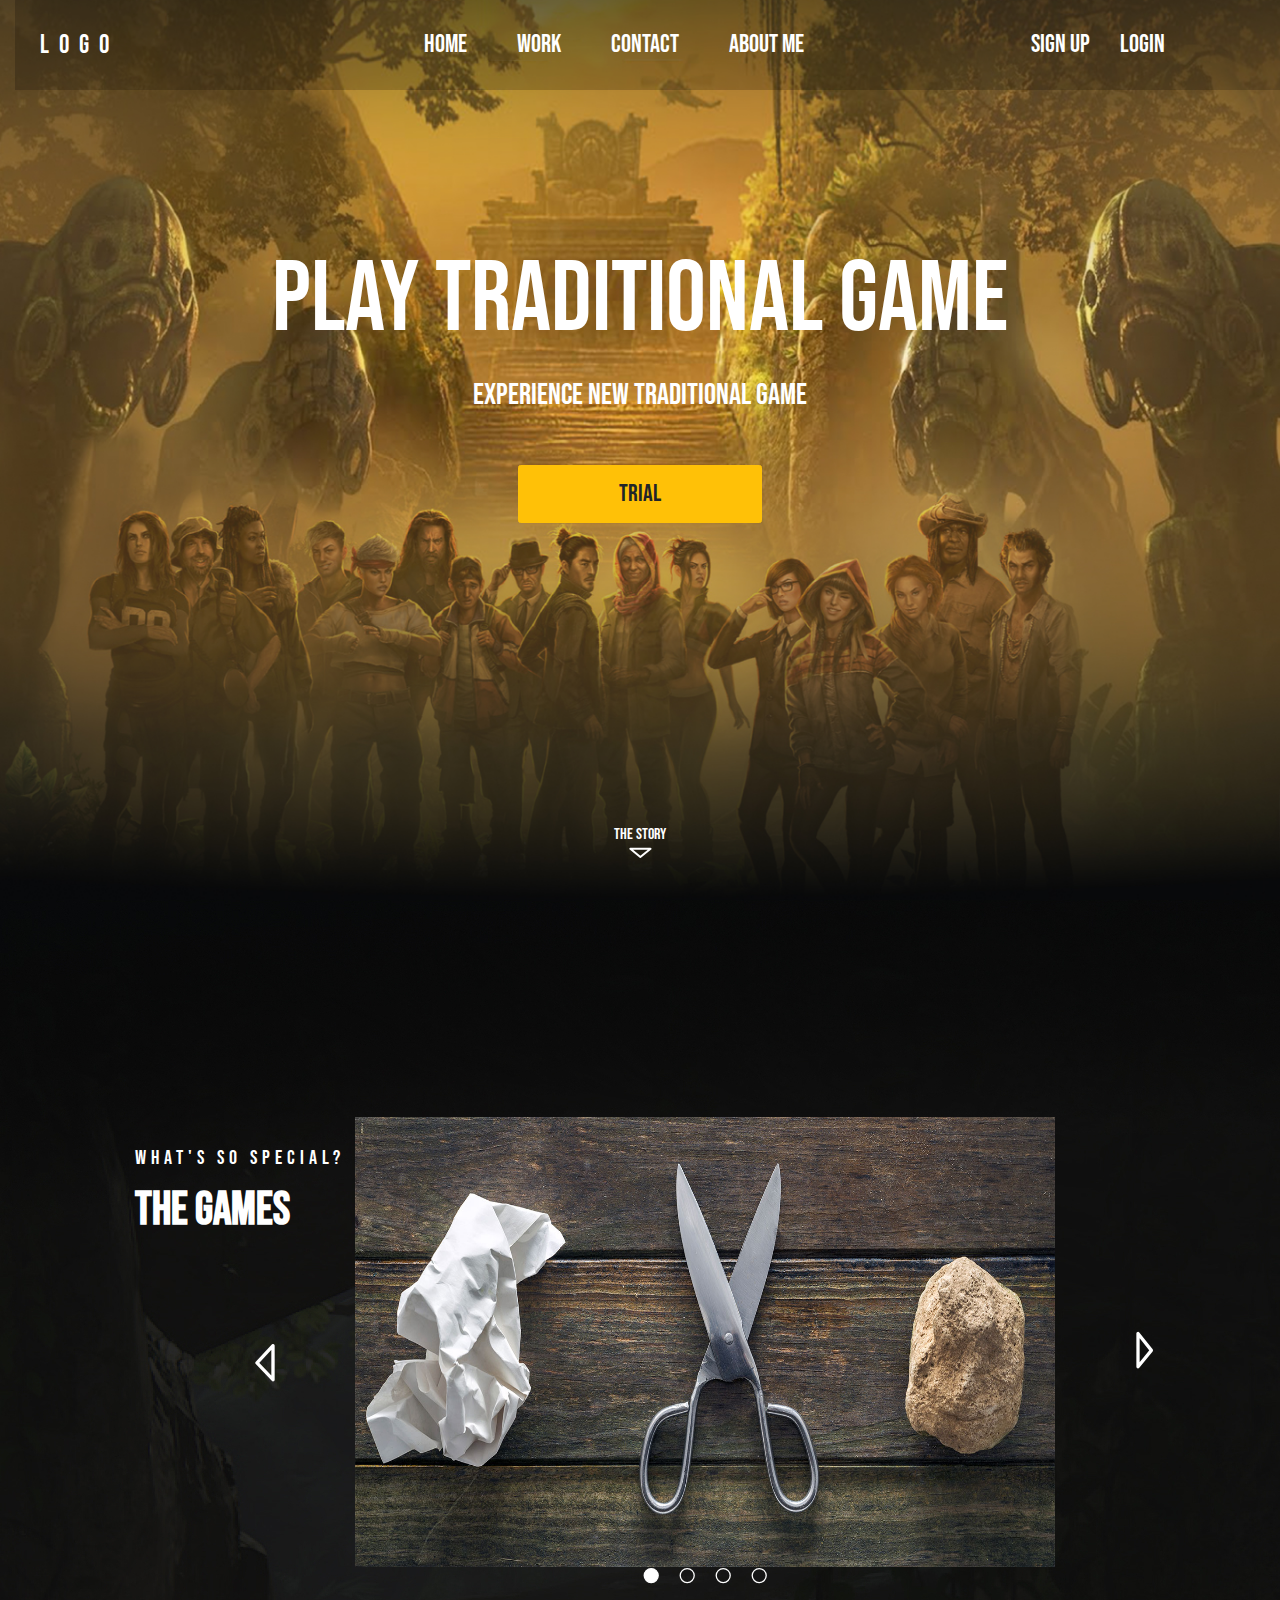
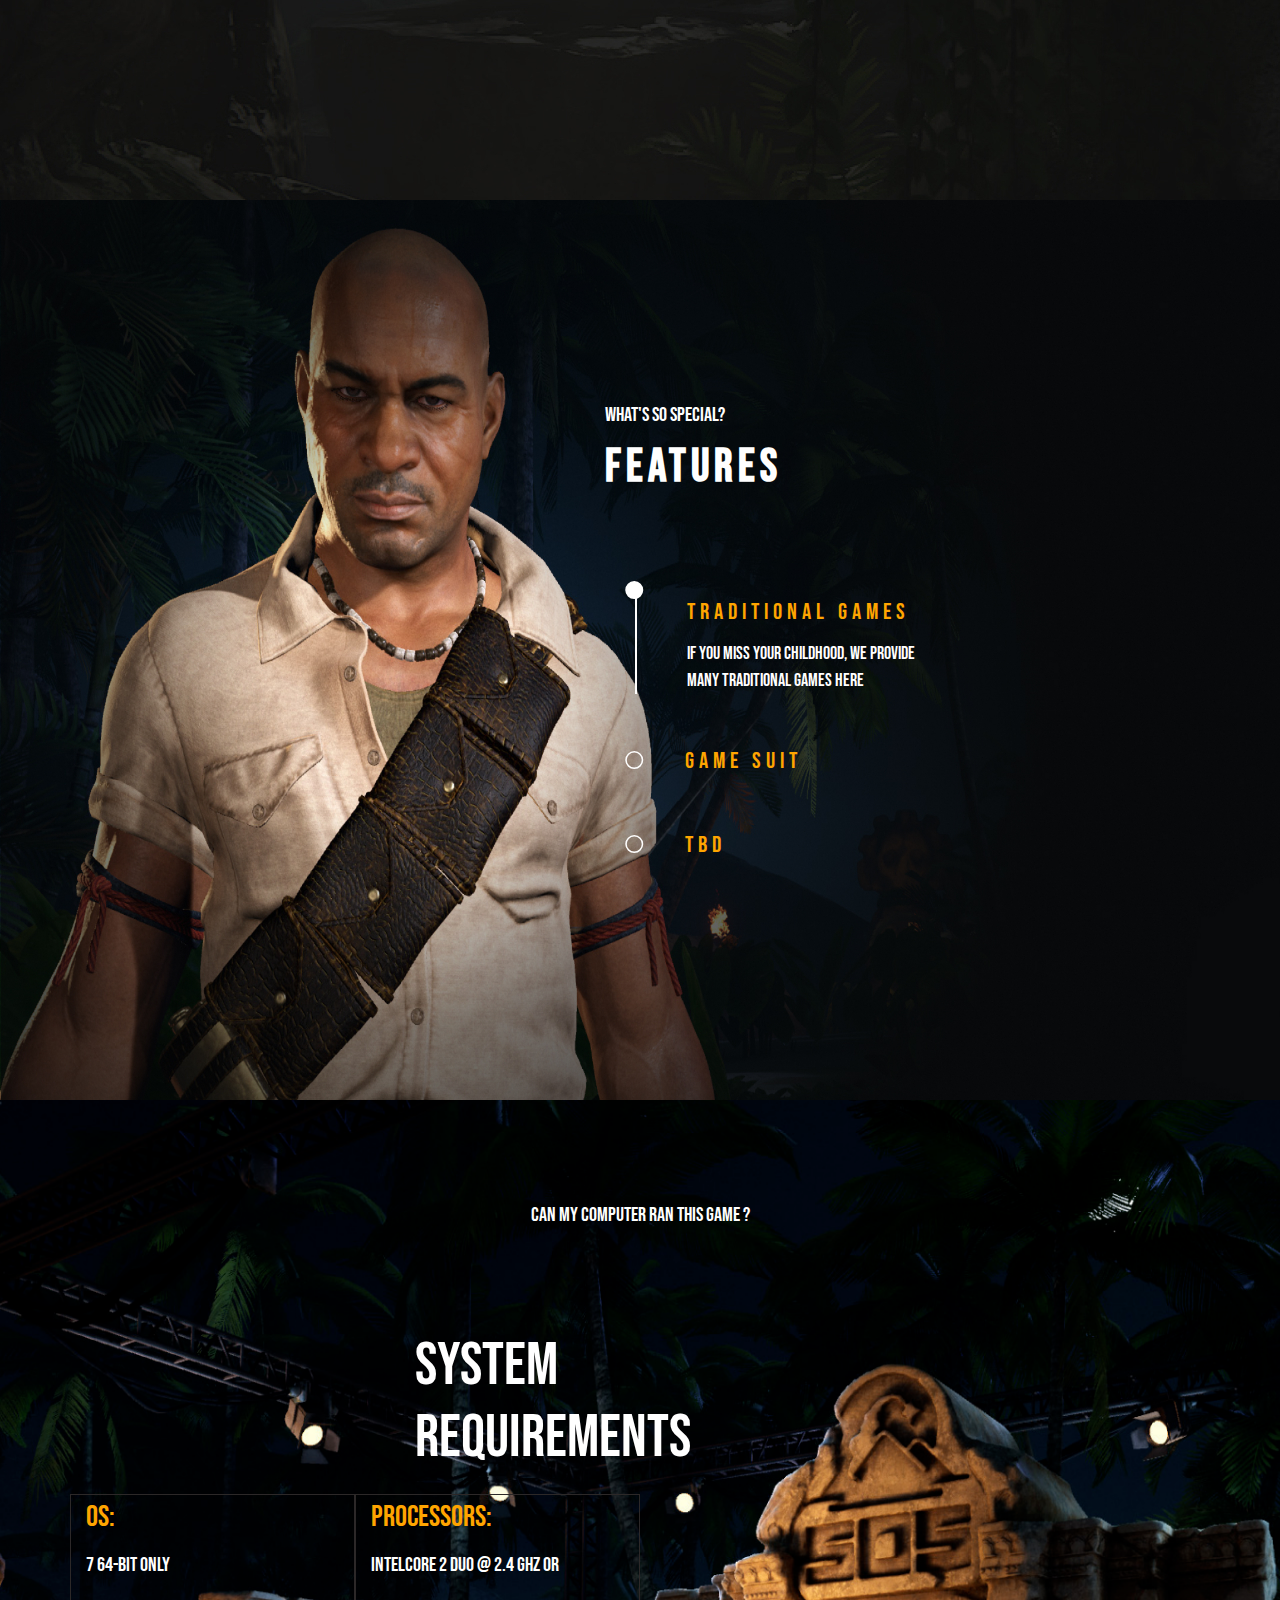
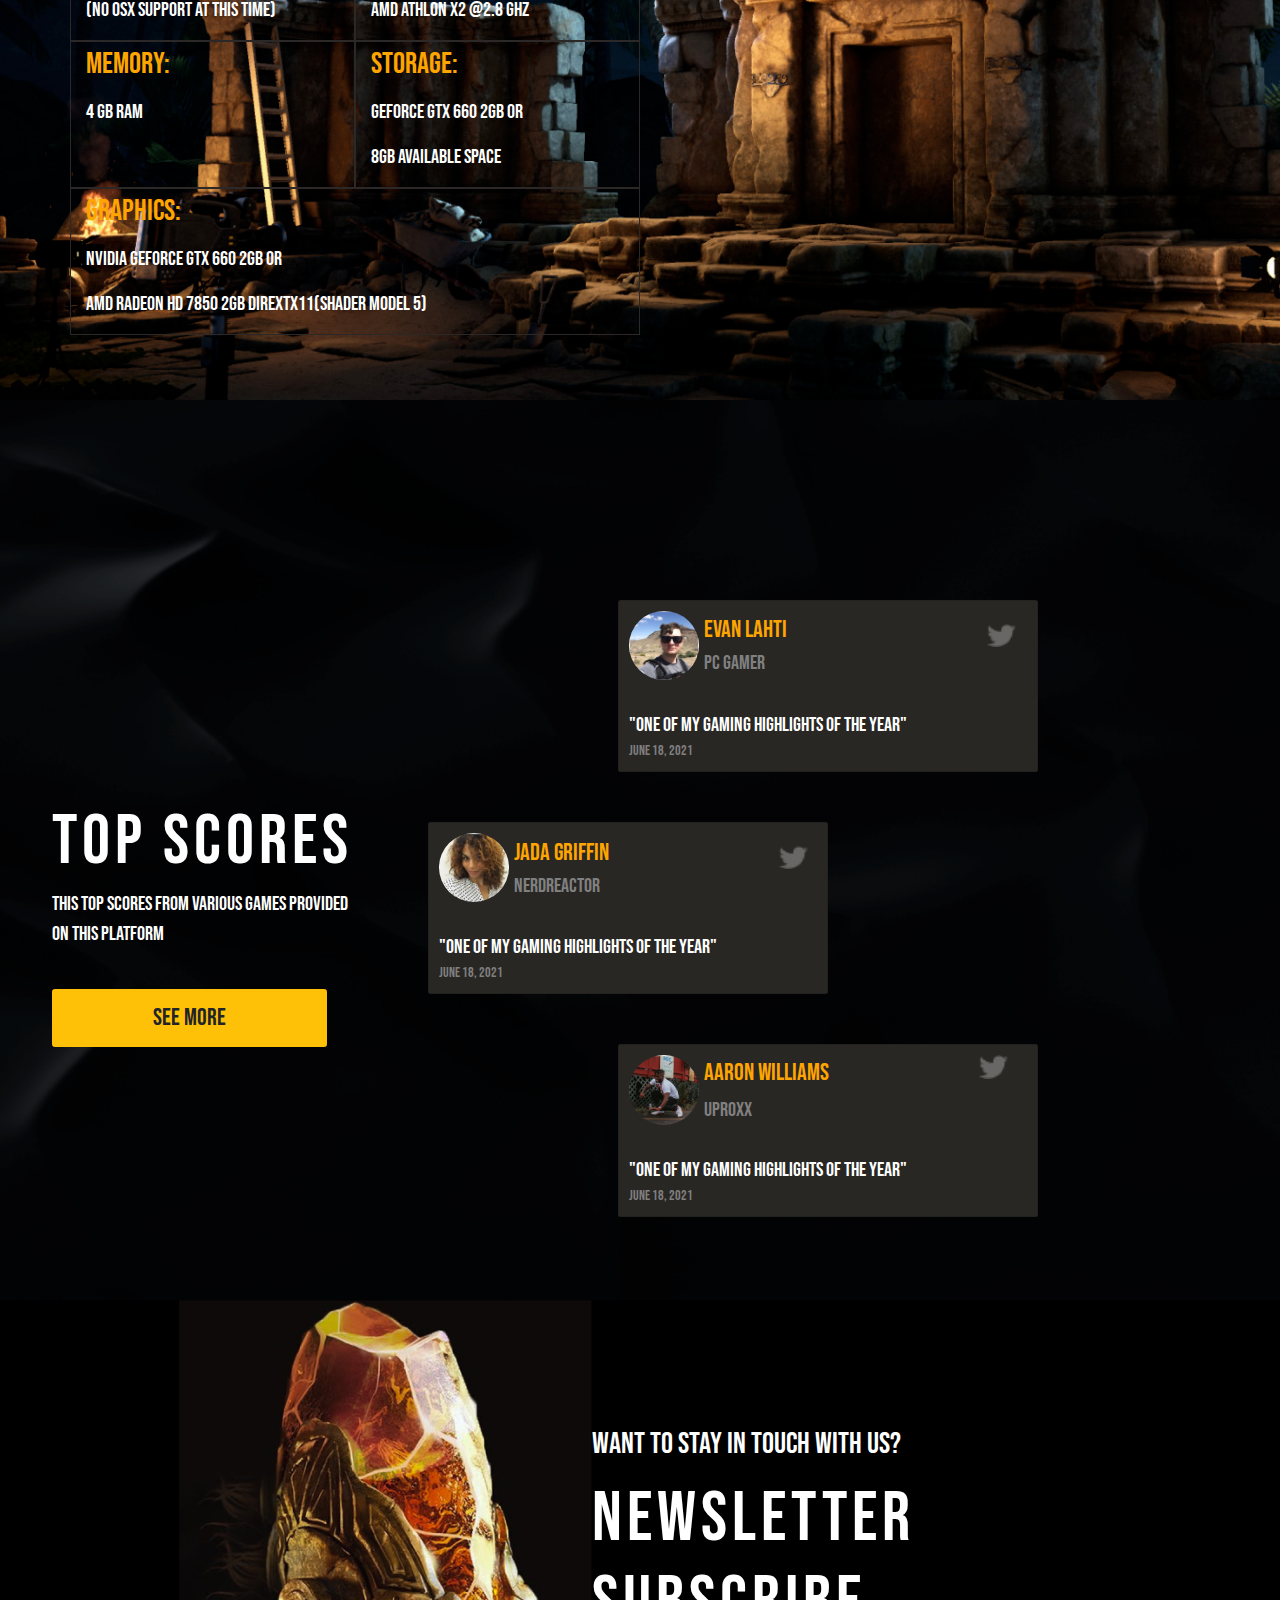
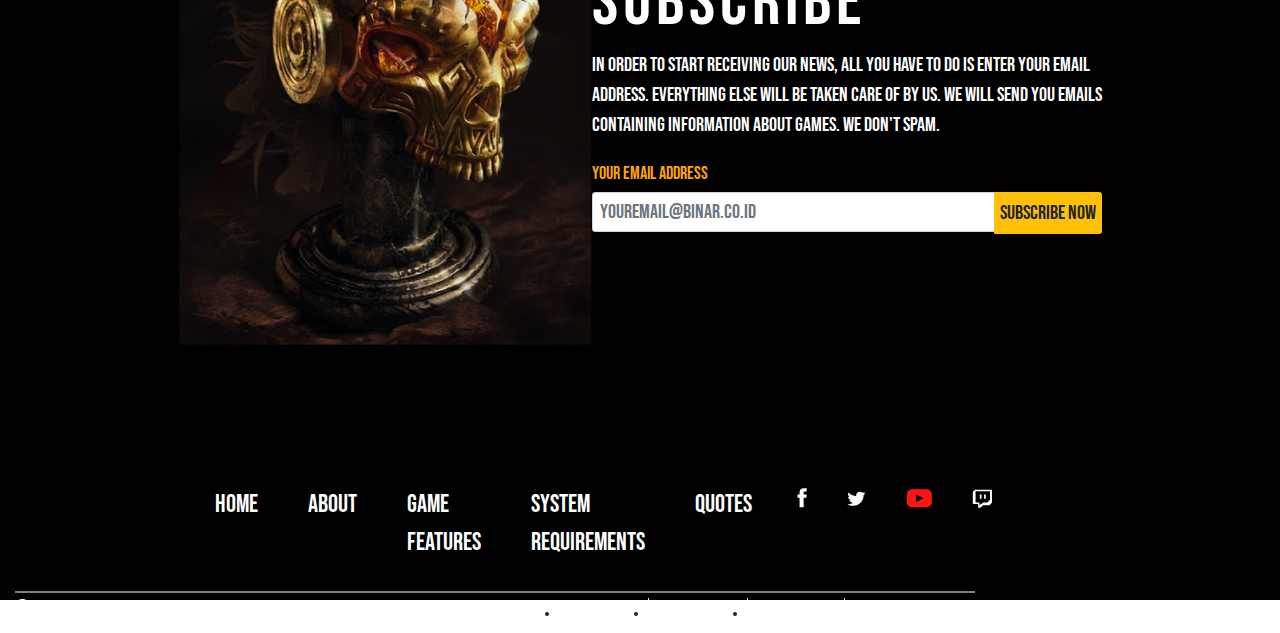
<file: index.html>
<!DOCTYPE html>
<html lang="en">
  <head>
    <meta charset="UTF-8" />
    <meta http-equiv="X-UA-Compatible" content="IE=edge" />
    <meta name="viewport" content="width=device-width, initial-scale=1.0" />
    <link rel="stylesheet" href="style.css"  />
    <link
      rel="stylesheet"
      href="https://cdn.jsdelivr.net/npm/bootstrap@4.3.1/dist/css/bootstrap.min.css"
      integrity="sha384-ggOyR0iXCbMQv3Xipma34MD+dH/1fQ784/j6cY/iJTQUOhcWr7x9JvoRxT2MZw1T"
      crossorigin="anonymous"
    />
    <title>Traditional Game</title>
  </head>
  <body>
    <section class="container-fluid section-hero-bg"   >
      <nav class="navbar navbar-expand-lg navbar-bg" style="width: 100vw; height: 10vh; margin: 0" >
        <div class="container-fluid ">
          <a class="navbar-brand logo" style="margin-right: 300px; font-size: 2.6rem; letter-spacing: 10px;" href="#">Logo</a>
          <button
            class="navbar-toggler"
            type="button"
            data-bs-toggle="collapse"
            data-bs-target="#navbarNav"
            aria-controls="navbarNav"
            aria-expanded="false"
            aria-label="Toggle navigation"
          >
            <span class="navbar-toggler-icon"></span>
          </button>
          <div class="collapse navbar-collapse d-flex justify-content-between" id="navbarNav">
            <ul class="navbar-nav d-flex" style="font-size: 2.5rem; gap: 40px; ">
              <li class="nav-item">
                <a class="nav-link active" aria-current="page" href="#">Home</a>
              </li>
              <li class="nav-item">
                <a class="nav-link" href="#">Work</a>
              </li>
              <li class="nav-item">
                <a class="nav-link" href="#">Contact</a>
              </li>
              <li class="nav-item">
                <a class="nav-link" href="#">About Me</a>
              </li>
            </ul>
            <div style="margin-right: 100px;">
            <ul class="navbar-nav" style="font-size: 2.5rem; ;">
              <li class="nav-item" style="margin-right: 20px;">
                <a class="nav-link "  href="#">Sign up</a>
              </li>
              
              <li class="nav-item">
                <a class="nav-link "  href="#">Login</a>
              </li>
            </div>
          </div>
        </div>
      </nav>
      <div class="d-flex justify-content flex-column  align-items-center" style="margin-top: 150px;">
        <h1 style="font-size: 10rem;">Play Traditional Game</h1>
        <p style="font-size: 3rem; line-height: 2;">Experience new traditional game</p>
      <div style="margin-top: 30px;">
        
        <a href="game-page.html" type="button" class="btn btn-warning" role="button" style="font-size: 2.4rem; padding: 10px 100px 10px 100px;">Trial</a>

      </div>
      <div class="d-flex flex-column align-items-center" style="margin-top: 300px;">
        <span style="font-size: 1.6rem;">the story</span>
        <svg width="23" height="12" viewBox="0 0 23 12" fill="none" xmlns="http://www.w3.org/2000/svg">
          <path d="M21.5786 1.83362H1.32422L11.338 10.0027L21.5786 1.83362Z" stroke="white" stroke-width="2" stroke-linecap="round" stroke-linejoin="round"/>
        </svg>
      </div>
    </div>
  </section>

  <section class="container-fluid section-the-games d-flex justify-content-center  align-items-center"   >
    <div class=" d-flex flex-column text-white p-3 " style="margin-bottom:50px"">
      <div style="margin-bottom: 100px;">
        <p style="font-size: 2rem; letter-spacing: 5px;">What's so special?</p>
        <h2  style="font-size: 4.6rem; font-weight: 600;" > THE GAMES</h2>
      </div>
    <div style="margin-left: 120px; margin-bottom: 125px">
    <svg  width="20" height="38" viewBox="0 0 20 38" fill="none" xmlns="http://www.w3.org/2000/svg">
      <path d="M18 1.70007L18 35.7001L2 18.8904L18 1.70007Z" stroke="white" stroke-width="3.36454" stroke-linecap="round" stroke-linejoin="round"/>
    </svg>
    </div>
  </div>
        

    

    <div class="d-flex flex-column align-items-center"> 
      <img src="assets/rockpaperstrategy-1600.jpg" class="img-fluid" alt="Responsive image" style="width: 700px; height: 450px;">
      <div class="d-flex " style="gap:20px;">
        <svg  width="16" height="17" viewBox="0 0 16 17" fill="none" xmlns="http://www.w3.org/2000/svg">
        <circle cx="8.21436" cy="8.54736" r="7" transform="rotate(90 8.21436 8.54736)" fill="white" stroke="white" stroke-width="1.30637"/>
        </svg>
        <svg width="16" height="17" viewBox="0 0 16 17" fill="none" xmlns="http://www.w3.org/2000/svg">
        <circle cx="8.21436" cy="8.54736" r="7" transform="rotate(90 8.21436 8.54736)" stroke="white" stroke-width="1.30637"/>
        </svg>
        <svg width="16" height="17" viewBox="0 0 16 17" fill="none" xmlns="http://www.w3.org/2000/svg">
        <circle cx="8.21436" cy="8.54736" r="7" transform="rotate(90 8.21436 8.54736)" stroke="white" stroke-width="1.30637"/>
        </svg>
        <svg width="16" height="17" viewBox="0 0 16 17" fill="none" xmlns="http://www.w3.org/2000/svg">
        <circle cx="8.21436" cy="8.54736" r="7" transform="rotate(90 8.21436 8.54736)" stroke="white" stroke-width="1.30637"/>
        </svg>
      </div>
    </div>
    <div>
    <svg style="margin-left: 80px; " width="20" height="38" viewBox="0 0 18 39" fill="none" xmlns="http://www.w3.org/2000/svg">
      <path d="M1.82153 2.65635L1.82153 36.7297L15.5642 19.8838L1.82153 2.65635Z" stroke="white" stroke-width="3.36454" stroke-linecap="round" stroke-linejoin="round"/>
    </svg>
    </div>
  </section>

  <section class="container-fluid section-features d-flex justify-content-end  " >
    <div class="timeline-active" >
      <svg  width="20" height="20" viewBox="0 0 16 17" fill="none" xmlns="http://www.w3.org/2000/svg">
        <circle cx="8.21436" cy="8.54736" r="7" transform="rotate(90 8.21436 8.54736)" fill="white" stroke="white" stroke-width="1.30637"/>
      </svg>
     </div>
     <div class="timeline-1" >
      <svg  width="20" height="20" viewBox="0 0 16 17" fill="none" xmlns="http://www.w3.org/2000/svg">
        <circle cx="8.21436" cy="8.54736" r="7" transform="rotate(90 8.21436 8.54736)" fill="none" stroke="white" stroke-width="1.30637"/>
      </svg>
     </div>
     <div class="timeline-2" >
      <svg  width="20" height="20" viewBox="0 0 16 17" fill="none" xmlns="http://www.w3.org/2000/svg">
        <circle cx="8.21436" cy="8.54736" r="7" transform="rotate(90 8.21436 8.54736)" fill="none" stroke="white" stroke-width="1.30637"/>
      </svg>
     </div>   
    <div style=" margin-right: 350px; margin-top: 200px;">
      <div style="color: white">
        <p style="font-size:2rem;">What's so special?</p>
        <h2  style="font-size: 4.6rem; font-weight: 600; letter-spacing: 5px;" > FEATURES</h2>
      </div>
      <div style="margin-top: 100px; padding-left: 30px;">
        <div style="border-left: 2px solid white ; padding-left: 50px;">
        <p style="font-size: 2.3rem;letter-spacing: 5px; color: orange">TRADITIONAL GAMES</p>
        <p style="font-size: 1.8rem;">If you miss your childhood, we provide <br> many traditional games here</p>
        </div>
        <div style="margin-top: 50px;letter-spacing: 5px;padding-left: 50px;">
        <p style="font-size: 2.3rem; color: orange">GAME SUIT</p>
        </div>
        <div style="margin-top: 50px;letter-spacing: 5px; padding-left: 50px;">
        <p style="font-size: 2.3rem; color: orange">TBD</p>
        </div>
    </div>

    </div>
  </section>
  
  <section class="container-fluid section-system-req  ">
 
    <div style="padding-top: 100px;">
    <p class="d-flex justify-content-center" style="font-size: 2rem;">Can my computer ran this game ?</p>
    </div>
    <h2 style="color: white; margin-top: 100px; margin-left: 400px; font-size: 6rem;">SYSTEM <br> REQUIREMENTS</h2>
    <div class="container" style="color: white;">
  <div class="row" style="margin-top: 20px;">
    <div class="col-3" style="border: 1px solid #2c2828;">
      <p style="color: orange ; font-size: 3rem;">
       OS: <br> <span style="font-size: 2rem;"> 7 64-bit only <br>(No OSX support at this time)</span>
      </p>
    </div>
    <div class="col-3" style="border: 1px solid #2c2828;">
      <p style="color: orange; font-size: 3rem;">
       PROCESSORS: <br> <span style="font-size: 2rem;">IntelCore 2 Duo @ 2.4 GhZ or <br>AMD Athlon X2 @2.8 GhZ</span>
      </p>
    </div>
    
  </div>
  <div class="row">
    <div class="col-3" style="border: 1px solid #2c2828;">
      <p style="color: orange; font-size: 3rem;">
       mEMORY: <br><span style="font-size: 2rem;">4 GB RAM</span>
      </p>
    </div>
    <div class="col-3" style="border: 1px solid #2c2828;">
      <p style="color: orange; font-size: 3rem;">
      storage: <br><span style="font-size: 2rem;"> GeForce GTX 660 2GB or <br> 8GB Available Space</span>
     </p>
    </div>
    
    
  </div>
  <div class="row">
    <div class="col-6" style="border: 1px solid #2c2828;">
     <p style="color: orange; font-size: 3rem;">
       GRAPHICS: <br> <span style="font-size: 2rem;">NVIDIA GeForce GTX 660 2GB or <br> AMD Radeon HD 7850 2GB Dirextx11(Shader Model 5)</span>
      </p>
    </div>
  </div>
</div>
</section>

<section class="container-fluid section-top-scores">
  <div class="d-flex justify-content-around" style="padding-top: 200px;">
    <div class="d-block" style="margin-top: 200px;">
      <h2 style="color: white; font-size: 7rem; letter-spacing: 5px;">TOP SCORES</h2>
      <p style="font-size: 2rem;">This top scores from various games provided <br> on this platform</p>
        <button type="button" class="btn btn-warning" style="font-size: 2.4rem; padding: 10px 100px 10px 100px; margin-top: 30px;">See More</button>
    </div>
    <div class="d-flex flex-column align-item-end" style="gap: 50px; width: 800px;">
      <div class="card p-3 align-self-center" style="width: 420px; color: white; background-color: #292724; " >
        <div class="d-flex flex-row align-items-center">
          <img src="assets/evan-lahti.jpg" width="70" class="rounded-circle">
          
          <div class="d-flex flex-column ml-2 justify-content-between ">
            <span class="font-weight-normal" style="font-size: 2.4rem; color: orange">Evan Lahti</span>
            <span class="font-weight-lighter" style="font-size: 2rem; color: gray;" >PC Gamer</span>
          </div>
          <div style="padding-left: 200px;; padding-bottom: 20px;">
          <img src="assets/twitter-card.png" width="30" >
          </div>
        </div>
        <span style="font-size: 2rem; margin-top: 30px;" >"One of my gaming highlights of the year"</span>
        <span style="font-size: 1.4rem; color: grey;">June 18, 2021</span>
  
      </div>
      <div class="card p-3 align-self-start " style="width: 400px; color: white; background-color: #292724;" >
        <div class="d-flex flex-row align-items-center">
          <img src="assets/jada-griffin.jpg" width="70" class="rounded-circle">
          
          <div class="d-flex flex-column ml-2 justify-content-between " style=" margin-right: 150px;">
            <span class="font-weight-normal" style="font-size: 2.4rem; color: orange">Jada Griffin</span>
            <span class="font-weight-lighter" style="font-size: 2rem; color: gray;" >Nerdreactor</span>
          </div>
          <div style="padding-left: 20px; padding-bottom: 20px;">
          <img src="assets/twitter-card.png" width="30" >
          </div>
        </div>
        <span style="font-size: 2rem; margin-top: 30px;" >"One of my gaming highlights of the year"</span>
        <span style="font-size: 1.4rem; color: grey;">June 18, 2021</span>
  
      </div>  
      <div class="card p-3 align-self-center" style="width: 420px; color: white; background-color: #292724;" >
        <div class="d-flex flex-row ">
          <img src="assets/aaron-williams.jpg" width="70" class="rounded-circle">
          
          <div class="d-flex flex-column ml-2 justify-content-between ">
            <span class="font-weight-normal" style="font-size: 2.4rem; color: orange">Aaron Williams</span>
            <span class="font-weight-lighter" style="font-size: 2rem; color: gray;" >Uproxx</span>
          </div>
          <div style="padding-left: 150px; padding-bottom: 20px;">
          <img src="assets/twitter-card.png" width="30" >
          </div>
        </div>
        <span style="font-size: 2rem; margin-top: 30px;" >"One of my gaming highlights of the year"</span>
        <span style="font-size: 1.4rem; color: grey;">June 18, 2021</span>
  
      </div>       
    </div>
  </div>
  </section>
  <section class="container-fluid section-newsletter ">
    <div class="d-flex justify-content-center align-items-center">
    <div>
      <img src="assets/skull.png" alt="">
    </div>
    <div class="d-flex flex-column">
      <p style="font-size: 3rem;">Want to stay in touch with us?</p>
      <h2 style="font-size: 7rem; letter-spacing: 5px;">NEWSLETTER <br> SUBSCRIBE</h2>
      <span style="font-size: 2rem;">In order to start receiving our news, all you have to do is enter your email <br>
      address. Everything else will be taken care of by us. We will send you emails <br>
      containing information about games. We don't spam. </span>
    <div style="margin-top: 20px;">
      <label style="color: orange; font-size: 1.8rem;" for="email address">Your email address</label>
      <div class="input-group" >
        <input style="font-size: 2rem; " type="text" class="form-control" placeholder="Youremail@binar.co.id" aria-label="Recipient's email" aria-describedby="button-addon2">
      <div class="input-group-append">
        <button type="button" class="btn btn-warning" style="font-size: 2rem; padding: 5px 5px 5px 5px;">SUBSCRIBE now</button>
      </div>
      </div>
  </div>
  </div>
</div>

<nav class="navbar navbar-expand-lg navbar-bg" style="width: 75vw;  margin-top: 100px; border-bottom: 2px solid grey;" >
        <div class="container-fluid ">
         
          <div class="collapse navbar-collapse d-flex justify-content-end" id="navbarNav" style="margin-left: 150px; padding: 20px;">
            <ul class="navbar-nav d-flex" style="font-size: 2.5rem; gap: 40px; ">
              <li class="nav-item">
                <a class="nav-link active" aria-current="page" href="#">Home</a>
              </li>
              <li class="nav-item">
                <a class="nav-link" href="#">about</a>
              </li>
              <li class="nav-item">
                <a class="nav-link" href="#">game features</a>
              </li>
              <li class="nav-item">
                <a class="nav-link" href="#">system requirements</a>
              </li>
              <li class="nav-item">
                <a class="nav-link" href="#">quotes</a>
              </li>
              
               <li class="nav-item">
               <svg width="10" height="20" viewBox="0 0 10 20" fill="none" xmlns="http://www.w3.org/2000/svg">
                <path fill-rule="evenodd" clip-rule="evenodd" d="M6.65382 19.1726H2.56282V9.67859H0.517822V6.40559H2.56282V4.44159C2.56282 1.77259 3.71782 0.183594 6.99582 0.183594H9.72582V3.45659H8.02082C6.74282 3.45659 6.65882 3.91459 6.65882 4.76859L6.65382 6.40559H9.74582L9.38382 9.67859H6.65382V19.1726Z" fill="white"/>
               </svg>
               </li>
               <li>
                <svg width="19" height="15" viewBox="0 0 19 15" fill="white" xmlns="http://www.w3.org/2000/svg">
                  <path  d="M18.3981 2.41449C17.7231 2.70013 17.0072 2.88765 16.2741 2.97084C17.0365 2.53297 17.623 1.84099 17.899 1.01526C17.1731 1.42694 16.3789 1.71699 15.5508 1.87286C14.8519 1.15947 13.8744 0.755389 12.8519 0.757085C10.8105 0.757085 9.15361 2.33909 9.15361 4.29061C9.15361 4.5679 9.18627 4.83816 9.25021 5.09623C6.17639 4.94862 3.45216 3.54236 1.62787 1.404C1.30934 1.92529 1.12764 2.53297 1.12764 3.18076C1.12764 4.40623 1.78024 5.48805 2.77231 6.12188C2.18494 6.10468 1.61046 5.95309 1.09706 5.67983V5.7249C1.09706 7.43659 2.37189 8.86495 4.06278 9.19027C3.5182 9.3312 2.94722 9.35187 2.39305 9.25072C2.86384 10.6549 4.22998 11.6764 5.8475 11.7061C4.5821 12.6524 2.98781 13.2184 1.25483 13.2184C0.960153 13.2181 0.66574 13.2015 0.373047 13.1689C2.00943 14.1713 3.95365 14.7571 6.04185 14.7571C12.8438 14.7571 16.5627 9.37118 16.5627 4.70056C16.5627 4.54779 16.5627 4.39502 16.5513 4.24335C17.2749 3.74295 17.8998 3.12372 18.3969 2.41449H18.3981Z" fill="white"/>
                </svg>
              </li>
              <li>
                <svg width="26" height="19" viewBox="0 0 26 19" fill="none" xmlns="http://www.w3.org/2000/svg">
                  <path d="M20.61 0.183594H5.98961C3.12627 0.183594 0.799805 2.55085 0.799805 5.4644V12.8973C0.799805 15.8163 3.12627 18.1781 5.98961 18.1781H20.6046C23.4733 18.1781 25.7944 15.8108 25.7944 12.8973V5.4644C25.7998 2.55085 23.4733 0.183594 20.61 0.183594ZM17.0959 9.54779L10.2575 12.8642C10.0731 12.9524 9.86705 12.82 9.86705 12.6103V5.7679C9.86705 5.55821 10.084 5.42578 10.2629 5.51958L17.1013 9.04564C17.3074 9.15048 17.302 9.44846 17.0959 9.54779Z" fill="#FF1313"/>
                </svg>
              </li>
              <li>
                <svg width="20" height="19" viewBox="0 0 20 19" fill="none" xmlns="http://www.w3.org/2000/svg">
                  <path fill-rule="evenodd" clip-rule="evenodd" d="M19.9602 13.6252V9.5538V0.680176H2.93894L0.811279 2.97688V15.0868H6.13043V18.845H8.47085L11.024 16.1307H17.407L19.9602 13.6252ZM7.40694 13.4165H4.00268C3.76864 13.4165 3.57715 13.2286 3.57715 12.9989V2.76817C3.57715 2.5385 3.76864 2.35059 4.00268 2.35059H17.6197C17.8537 2.35059 18.0452 2.5385 18.0452 2.76817V10.7022C18.0452 10.8171 18.0027 10.9215 17.9229 10.9998L15.5825 13.2965C15.5027 13.3748 15.391 13.4165 15.2793 13.4165H11.3697L8.07183 15.6401C8.00268 15.6871 7.91757 15.7132 7.83247 15.7132C7.76332 15.7132 7.69949 15.6976 7.63566 15.6662C7.49204 15.5932 7.40694 15.4522 7.40694 15.2956V13.4165Z" fill="white"/>
                  <path d="M13.79 9.76274V5.58691H12.0878V9.76274H13.79ZM9.53465 9.76274V5.58691H7.83252V9.76274H9.53465Z" fill="white"/>
                </svg>
              </li>
           </ul>
         </div>
         
       </div>
     </nav>
     <div class="d-flex justify-content-between align-items-center" style="gap: 10px;">
        <div >
          <p>&copy 2018 your games, inc all right reserved</p>
        </div>
          <ul class="d-flex" style="font-size: 1.4rem; margin-right: 420px;">
            <li>
              <a class="nav-link" style="border-right: solid 1px white; height: 20px;" href="#">privacy policy </a>
            </li>
            <li>
              <a class="nav-link" style="border-right: solid 1px white; height: 20px;" href="#">terms of service</a>
            </li>
            <li>
              <a class="nav-link" style="border-right: solid 1px white; height: 20px;" href="#">code of conduct </a>
            </li>
          </ul>
         </div>         
        </section>
      </body>
      
      <script
          src="https://cdn.jsdelivr.net/npm/bootstrap@4.3.1/dist/js/bootstrap.min.js"
          integrity="sha384-JjSmVgyd0p3pXB1rRibZUAYoIIy6OrQ6VrjIEaFf/nJGzIxFDsf4x0xIM+B07jRM"
          crossorigin="anonymous"
        ></script>
      </html>
</file>
<file: style.css>
@import url('https://fonts.googleapis.com/css2?family=Bebas+Neue&display=swap');

/* global setting */
* {
  margin: 0;
  padding: 0;
}

html {
  font-size: 10px;
  overflow-x: hidden;
  box-sizing: inherit;
}

section {
  max-width: 100vw;
  height: 100vh;
  font-family: 'Bebas Neue', cursive;
}

h1,
H2,
span,
.logo,
.nav-link {
  color: white;
}

p {
  font-size: 2rem;
  color: white;
}

/* hero section */

.section-hero-bg {
  background-image: url('assets/main-bg.jpg');
  background-repeat: no-repeat;
  background-size: 100vw 100vh;
}

.navbar-bg {
  background-color: rgba(0, 0, 0, 0.192);
}

/* section the games  */

.section-the-games {
  background-image: url('assets/the-games-bg.jpg');
}

/* section features  */
.section-features {
  background-image: url('assets/features.jpg');
  position: relative;
  background-repeat: no-repeat;
  background-size: 100vw 100vh;
}

.timeline-active {
  z-index: 99;
  position: absolute;
  right: 636px;
  top: 380px;
}
.timeline-1 {
  z-index: 99;
  position: absolute;
  right: 636px;
  top: 550px;
}

.timeline-2 {
  z-index: 99;
  position: absolute;
  right: 636px;
  top: 634px;
}

/* section system req  */

.section-system-req {
  background-image: url('assets/requirements.png');
  background-position: center;
  background-repeat: no-repeat;
  background-size: 100vw 100vh;
}

/* section top scores */
.section-top-scores {
  background-image: url('assets/top-score-bg.png');
  background-position: center;
  background-repeat: no-repeat;
  background-size: 100vw 100vh;
}

/* section newsletter  */
.section-newsletter {
  background-color: black;
  width: 140vw;
  background-repeat: no-repeat;
}

/* game page styling 
///////////////////*/
.player,
.restart-btn {
  cursor: pointer;
}

.suit-img {
  width: 150px;
  height: 125px;
}

.game-parent-container {
  width: 100vw;
  height: 100vh;
  background-color: #9c835f;
}

.game-container {
  margin-top: 100px;
  display: flex;
  justify-content: space-around;
}
.player-com {
  text-align: center;
  font-size: 25px;
}
.image-container {
  gap: 40px;
  display: flex;
  flex-direction: column;
}

.info {
  display: flex;
  align-items: center;
}

.vs {
  font-size: 150px;
  color: red;
}

.game-active {
  border-radius: 20px;
  padding: 10px;
  background-color: rgb(172, 168, 168);
}

.restart-btn {
  width: 50px;
  height: 45px;
}

.info {
  display: flex;
  flex-direction: column;
  justify-content: center;
  gap: 30px;
}

/* result styling */
.tie {
  transform: rotate(-20deg);
  font-size: 90px;
  color: white;
  background-color: blue;
  padding: 10px;
}
.win {
  transform: rotate(-20deg);
  font-size: 90px;
  color: white;
  background-color: green;
  padding: 10px;
}
.lose {
  transform: rotate(-20deg);
  font-size: 90px;
  color: white;
  background-color: red;
  padding: 10px;
}
</file>
